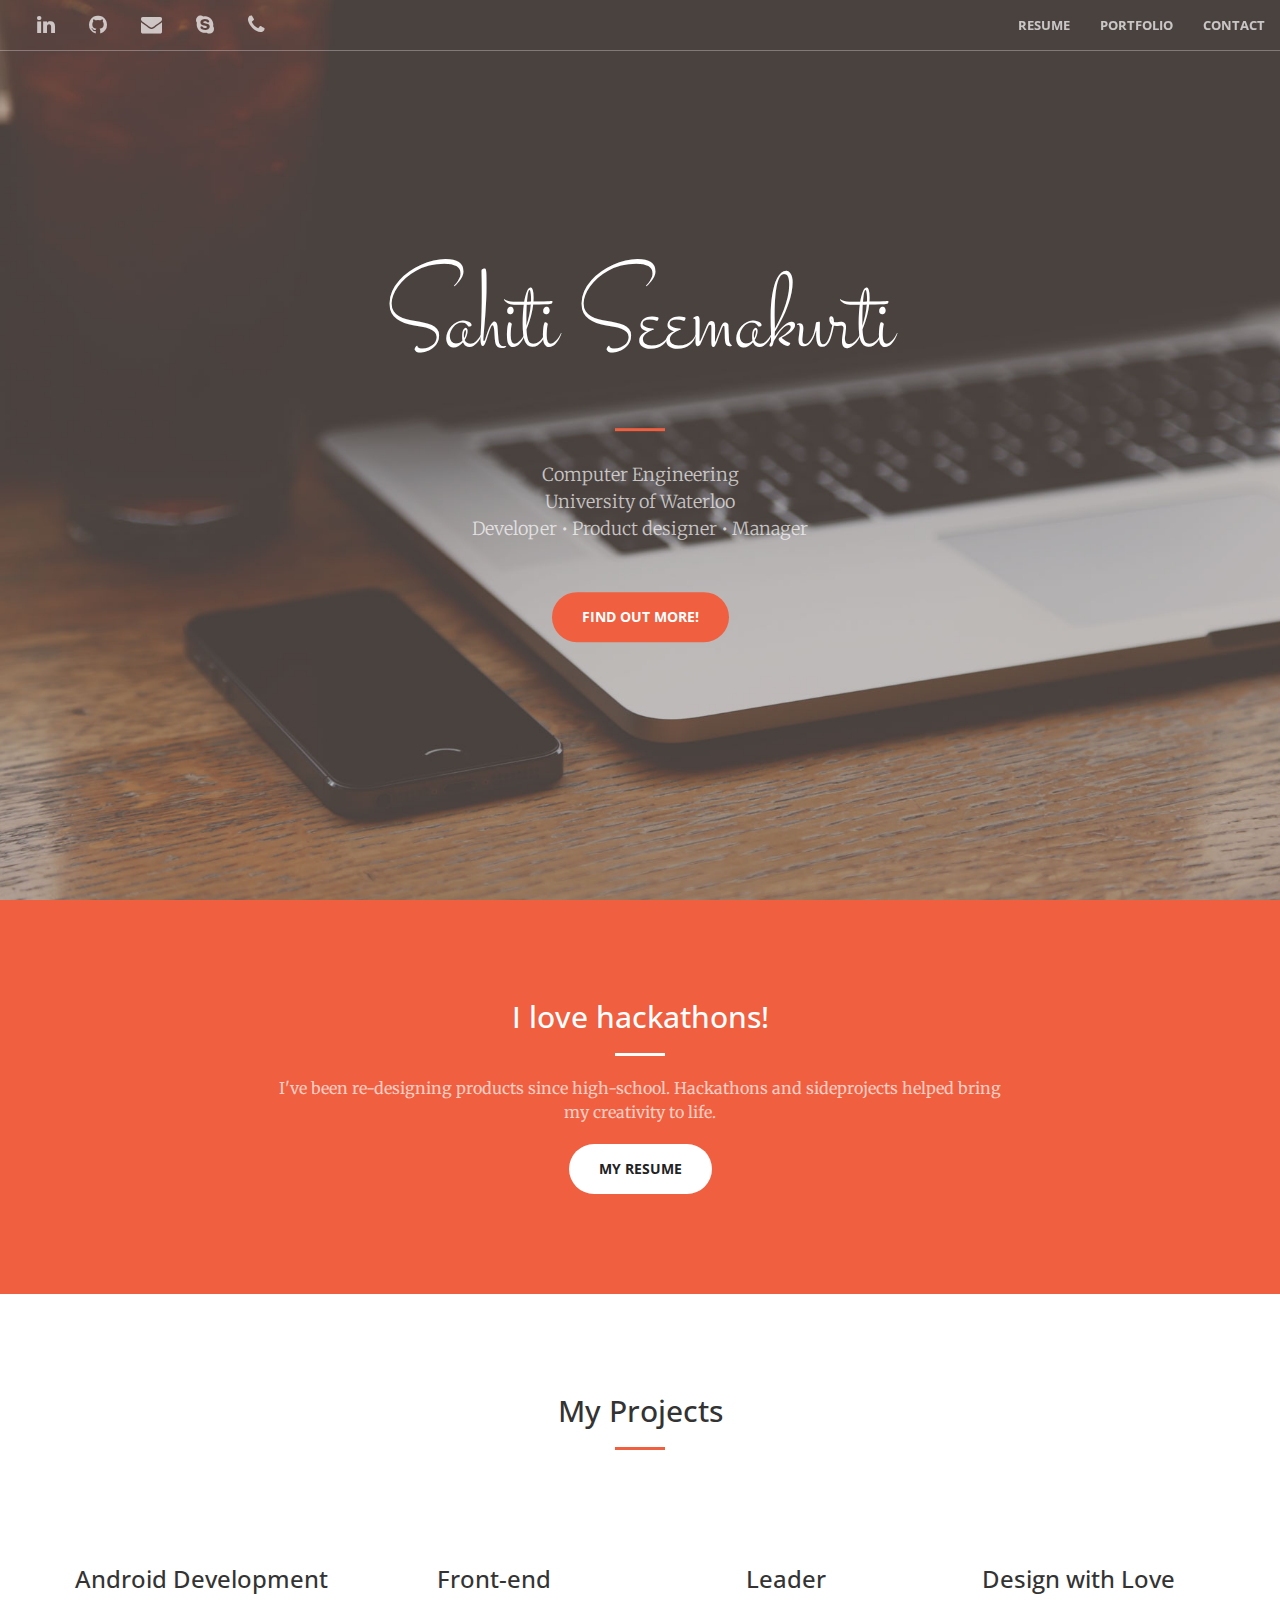
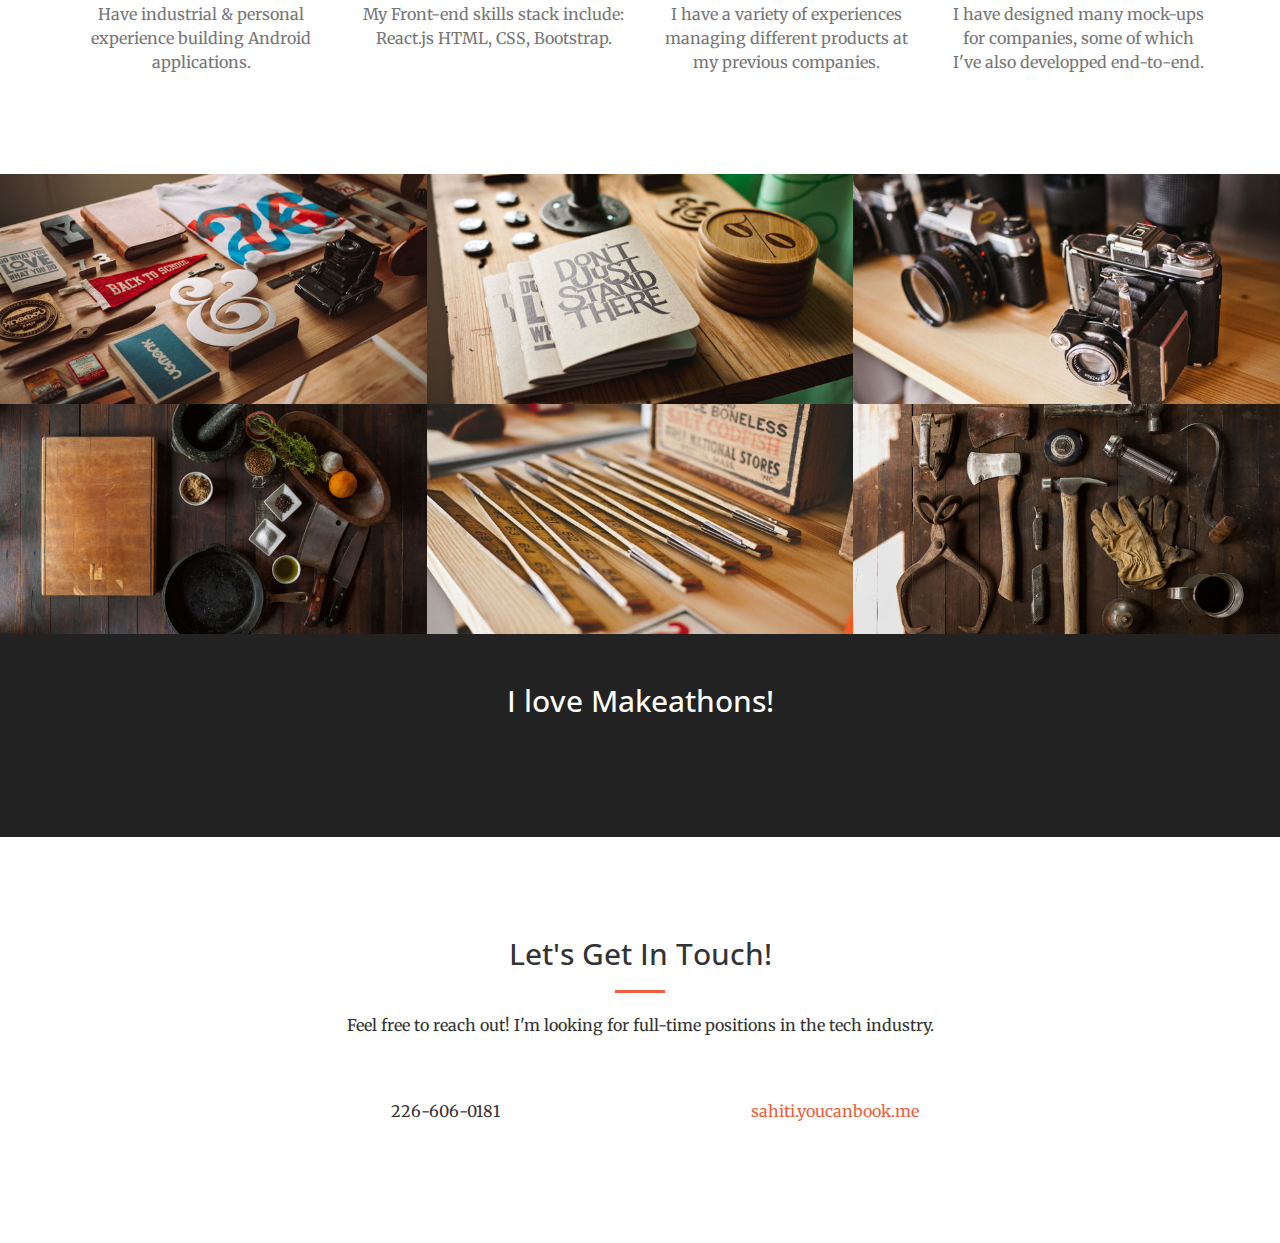
<file: index.html>
<!DOCTYPE html>
<html lang="en">

<head>

    <meta charset="utf-8">
    <meta http-equiv="X-UA-Compatible" content="IE=edge">
    <meta name="viewport" content="width=device-width, initial-scale=1">
    <meta name="description" content="Computer Engineer from University of Waterloo">
    <meta name="author" content="Sahiti Seemakurti">

    <title>Sahiti.Tech</title>

    <!-- Bootstrap Core CSS -->
    <link rel="stylesheet" href="css/bootstrap.min.css" type="text/css">

    <!-- Custom Fonts -->
    <link href='http://fonts.googleapis.com/css?family=Open+Sans:300italic,400italic,600italic,700italic,800italic,400,300,600,700,800' rel='stylesheet' type='text/css'>
    <link href='http://fonts.googleapis.com/css?family=Merriweather:400,300,300italic,400italic,700,700italic,900,900italic' rel='stylesheet' type='text/css'>
    <link rel="stylesheet" href="font-awesome/css/font-awesome.min.css" type="text/css">

    <!-- Plugin CSS -->
    <link rel="stylesheet" href="css/animate.min.css" type="text/css">

    <!-- Custom CSS -->
    <link rel="stylesheet" href="css/creative.css" type="text/css">
	
	<!-- Icon -->
    <link rel="shortcut icon" href="icon.ico" />
	
	<!-- Font -->
	<link href='https://fonts.googleapis.com/css?family=Stalemate' rel='stylesheet' type='text/css'>
	

    <!-- HTML5 Shim and Respond.js IE8 support of HTML5 elements and media queries -->
    <!-- WARNING: Respond.js doesn't work if you view the page via file:// -->
    <!--[if lt IE 9]>
        <script src="https://oss.maxcdn.com/libs/html5shiv/3.7.0/html5shiv.js"></script>
        <script src="https://oss.maxcdn.com/libs/respond.js/1.4.2/respond.min.js"></script>
    <![endif]-->

</head>

<body id="page-top">

    <nav id="mainNav" class="navbar navbar-default navbar-fixed-top">
        <div class="container-fluid">
            <!-- Brand and toggle get grouped for better mobile display -->
            <div class="navbar-header">
                <button type="button" class="navbar-toggle collapsed" data-toggle="collapse" data-target="#bs-example-navbar-collapse-1">
                    <span class="sr-only">Toggle navigation</span>
                    <span class="icon-bar"></span>
                    <span class="icon-bar"></span>
                    <span class="icon-bar"></span>
                </button>
                
                <div class="social">

                    <ul class="social-ul">
                        <li><a class="btn btn-social-icon btn-linkedin" href="https://ca.linkedin.com/in/sahitiseemakurti" target="_blank">
                            <span class="fa fa-2x fa-linkedin wow bounceIn"></span></a>
                        </li>
                        <li><a class="btn btn-social-icon btn-github" href="https://github.com/spike321" target="_blank">
                            <span class="fa fa-2x fa-github wow bounceIn"></span>
                        </a></li>
                        <li><a class="btn btn-social-icon btn-envelope" href="https://sahiti.youcanbook.me" target="_blank">
                            <span class="fa fa-2x fa-envelope wow bounceIn"></span></a>
                        </li>
                        <li><a class="btn btn-social-icon btn-skype" href="skype:sseemaku?call" target="_blank">
                            <span class="fa fa-2x fa-skype wow bounceIn"></span></a>
                        </li>
                        <li><a class="btn btn-social-icon btn-phone page-scroll" href="#contact">
                            <span class="fa fa-2x fa-phone wow bounceIn page-"></span></a>
                        </li>
                    </ul>

                </div>



            </div>

            <!-- Collect the nav links, forms, and other content for toggling -->
            <div class="collapse navbar-collapse" id="bs-example-navbar-collapse-1">
                <ul class="nav navbar-nav navbar-right">
                    <li>
                        <a class="page-scroll" href="Resume.pdf" target="_blank">Resume</a>
                    </li>
                    <li>
                        <a class="page-scroll" href="#services">Portfolio</a>
                    </li>
                    <li>
                        <a class="page-scroll" href="https://sahiti.youcanbook.me" target="_blank">Contact</a>
                    </li>
                </ul>
            </div>
            <!-- /.navbar-collapse -->
        </div>
        <!-- /.container-fluid -->
    </nav>

    <header>
        <div class="header-content">
            <div class="header-content-inner">
                <h1 style="font-size: 127px">Sahiti Seemakurti</h1>
                <hr>
                <p>Computer Engineering<br>University of Waterloo<br>Developer &bull; Product designer &bull; Manager</p>
                <a href="#resume" class="btn btn-primary btn-xl page-scroll">Find Out More!</a>
            </div>
        </div>
    </header>

    <section class="bg-primary" id="resume">
        <div class="container">
            <div class="row">
                <div class="col-lg-8 col-lg-offset-2 text-center">
                    <h2 class="section-heading">I love hackathons!</h2>
                    <hr class="light">
                    <p class="text-faded">I've been re-designing products since high-school. Hackathons and sideprojects helped bring my creativity to life. </p>
                    <a href="Resume.pdf" target="_blank" class="btn btn-default btn-xl">My Resume</a>
                </div>
            </div>
        </div>
    </section>

    <section id="services">
        <div class="container">
            <div class="row">
                <div class="col-lg-12 text-center">
                    <h2 class="section-heading">My Projects</h2>
                    <hr class="primary">
                </div>
            </div>
        </div>
        <div class="container">
            <div class="row">
                <div class="col-lg-3 col-md-6 text-center">
                    <div class="service-box">
                        <i class="fa fa-4x fa-android wow bounceIn text-primary"></i>
                        <h3>Android Development</h3>
                        <p class="text-muted">Have industrial &amp; personal experience building Android applications.</p>
                    </div>
                </div>
                <div class="col-lg-3 col-md-6 text-center">
                    <div class="service-box">
                        <i class="fa fa-4x fa-code wow bounceIn text-primary" data-wow-delay=".1s"></i>
                        <h3>Front-end</h3>
                        <p class="text-muted">My Front-end skills stack include: React.js HTML, CSS, Bootstrap.</p>
                    </div>
                </div>
                <div class="col-lg-3 col-md-6 text-center">
                    <div class="service-box">
                        <i class="fa fa-4x fa-group wow bounceIn text-primary" data-wow-delay=".2s"></i>
                        <h3>Leader</h3>
                        <p class="text-muted">I have a variety of experiences managing different products at my previous companies.</p>
                    </div>
                </div>
                <div class="col-lg-3 col-md-6 text-center">
                    <div class="service-box">
                        <i class="fa fa-4x fa-heart wow bounceIn text-primary" data-wow-delay=".3s"></i>
                        <h3>Design with Love</h3>
                        <p class="text-muted">I have designed many mock-ups for companies, some of which I've also developped end-to-end.</p>
                    </div>
                </div>
            </div>
        </div>
    </section>

    <section class="no-padding" id="portfolio">
        <div class="container-fluid">
            <div class="row no-gutter">
                <div class="col-lg-4 col-sm-6">
                    <a href="http://aim-code2014.herokuapp.com/" target="_blank" class="portfolio-box">
                        <img src="img/portfolio/1.jpg" class="img-responsive" alt="">
                        <div class="portfolio-box-caption">
                            <div class="portfolio-box-caption-content">
                                <div class="project-category text-faded">
                                    Design
                                </div>
                                <div class="project-name">
                                    AIM App
                                </div>
                            </div>
                        </div>
                    </a>
                </div>
                <div class="col-lg-4 col-sm-6">
                    <a href="https://www.youtube.com/watch?v=B8kUwEyNY2Q" target="_blank" class="portfolio-box">
                        <img src="img/portfolio/2.jpg" class="img-responsive" alt="">
                        <div class="portfolio-box-caption">
                            <div class="portfolio-box-caption-content">
                                <div class="project-category text-faded">
                                    Android
                                </div>
                                <div class="project-name">
                                    Handshake
                                </div>
                            </div>
                        </div>
                    </a>
                </div>
                <div class="col-lg-4 col-sm-6">
                    <a href="Specializations-Mockup.PNG" target="_blank" class="portfolio-box">
                        <img src="img/portfolio/3.jpg" class="img-responsive" alt="">
                        <div class="portfolio-box-caption">
                            <div class="portfolio-box-caption-content">
                                <div class="project-category text-faded">
                                    Front-end - React.js
                                </div>
                                <div class="project-name">
                                    Coursera.org
                                </div>
                            </div>
                        </div>
                    </a>
                </div>
                <div class="col-lg-4 col-sm-6">
                    <a href="https://github.com/spike321/Curve-fitting-algorithms/blob/master/research_report.pdf" target="_blank" class="portfolio-box">
                        <img src="img/portfolio/4.jpg" class="img-responsive" alt="">
                        <div class="portfolio-box-caption">
                            <div class="portfolio-box-caption-content">
                                <div class="project-category text-faded">
                                    Java
                                </div>
                                <div class="project-name">
                                    Curve drawing algorithms
                                </div>
                            </div>
                        </div>
                    </a>
                </div>
                <div class="col-lg-4 col-sm-6">
                    <a href="#" class="portfolio-box">
                        <img src="img/portfolio/5.jpg" class="img-responsive" alt="">
                        <div class="portfolio-box-caption">
                            <div class="portfolio-box-caption-content">
                                <div class="project-category text-faded">
                                    Product Management
                                </div>
                                <div class="project-name">
                                    Instant Messeging App - Deloitte
                                </div>
                            </div>
                        </div>
                    </a>
                </div>
                <div class="col-lg-4 col-sm-6">
                    <a href="https://insideinternships.com/" target="_blank" class="portfolio-box">
                        <img src="img/portfolio/6.jpg" class="img-responsive" alt="">
                        <div class="portfolio-box-caption">
                            <div class="portfolio-box-caption-content">
                                <div class="project-category text-faded">
                                    Medium - Blogpost
                                </div>
                                <div class="project-name">
                                    Co-Founder of InsideInternships.com, a HONY(Humans of New York) for students in Tech!
                                </div>
                            </div>
                        </div>
                    </a>
                </div>
            </div>
        </div>
    </section>

    <aside class="bg-dark">
        <div class="container text-center">
            <div class="call-to-action">
                <h2>I love Makeathons!</h2>
                <a href="Resume.pdf" target="_blank" class="btn btn-default btn-xl wow tada">My Resume</a>
            </div>
        </div>
    </aside>

    <section id="contact">
        <div class="container">
            <div class="row">
                <div class="col-lg-8 col-lg-offset-2 text-center">
                    <h2 class="section-heading">Let's Get In Touch!</h2>
                    <hr class="primary">
                    <p>Feel free to reach out! I'm looking for full-time positions in the tech industry.</p>
                </div>
                <div class="col-lg-4 col-lg-offset-2 text-center">
                    <i class="fa fa-phone fa-3x wow bounceIn"></i>
                    <p>226-606-0181</p>
                </div>
                <div class="col-lg-4 text-center">
                    <i class="fa fa-envelope-o fa-3x wow bounceIn" data-wow-delay=".1s"></i>
                    <p><a href="https://sahiti.youcanbook.me">sahiti.youcanbook.me</a></p>
                </div>
            </div>
        </div>
    </section>

    <!-- jQuery -->
    <script src="js/jquery.js"></script>

    <!-- Bootstrap Core JavaScript -->
    <script src="js/bootstrap.min.js"></script>

    <!-- Plugin JavaScript -->
    <script src="js/jquery.easing.min.js"></script>
    <script src="js/jquery.fittext.js"></script>
    <script src="js/wow.min.js"></script>

    <!-- Custom Theme JavaScript -->
    <script src="js/creative.js"></script>

</body>

</html>
</file>
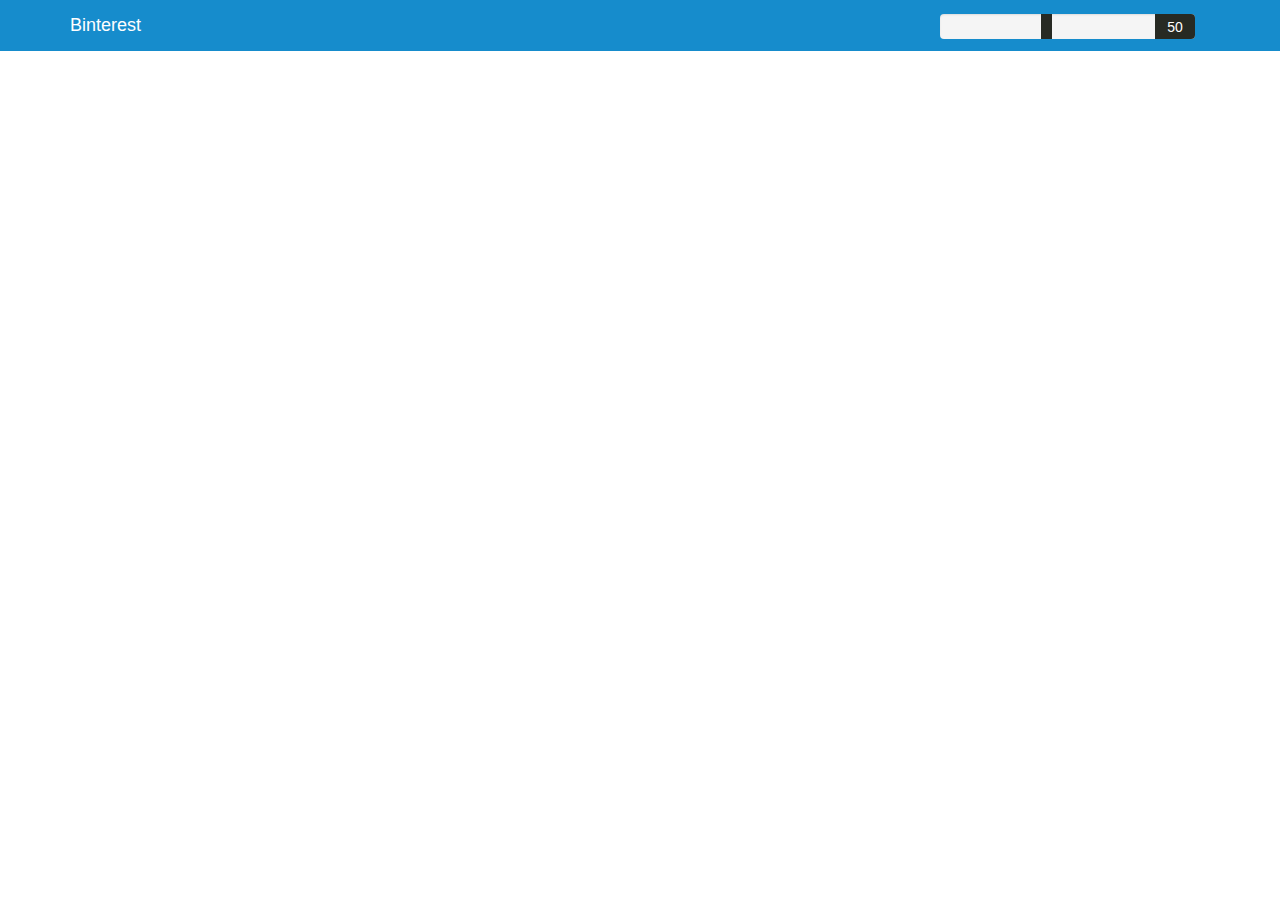
<file: Binterest/binterest.html>
<!DOCTYPE html>

<html>
<head>
<link rel="stylesheet" href="Binterest.css">

<title> Binterest</title>
    <meta charset="utf-8">
    <meta name="viewport" content="width=device-width, initial-scale=1.0">
    <link href="Bootstrap3/css/bootstrap.min.css" rel="stylesheet" type="text/css">
	
    <link href="Binterest.css" rel="stylesheet" type="text/css">
    <script type="text/javascript" src="http://ajax.googleapis.com/ajax/libs/jquery/2.1.1/jquery.min.js"></script>
    <script src="Bootstrap3/js/bootstrap.js"></script>
	<script src="slider/js/bootstrap-slider.js"></script>
	<link href="slider/css/slider.css" rel="stylesheet" type="text/css">
	
</head>

	<link href='https://api.tiles.mapbox.com/mapbox.js/v2.2.1/mapbox.css' rel='stylesheet' />
	<link href='https://api.tiles.mapbox.com/mapbox.js/plugins/leaflet-draw/v0.2.2/leaflet.draw.css' rel='stylesheet' />
<body>

 <div class="navbar navbar-custom navbar-fixed-top">
  <div class="container">
    <div class="navbar-header">
      <button type="button" class="navbar-toggle" data-toggle="collapse" data-target=".navbar-collapse">
        <span class="icon-bar"></span>
        <span class="icon-bar"></span>
        <span class="icon-bar"></span>
      </button>
      <a class="navbar-brand" href="#">Binterest</a>
    </div>
   
   <div id="slider" class="col-sm-3 col-md-3 pull-right">
		<div class="range range-info">
            <input id="bins"type="range" name="range" min="1" max="100" value="50" onchange="rangeSuccess.value=value">
            <output id="rangeSuccess">50</output>
          </div>
	</div>
	<!--
    <div class="col-sm-3 col-md-3 pull-right">
      <form class="navbar-form" role="search">
        <div class="input-group">
          <input type="text" class="form-control" placeholder="Number of Bins" name="bins" id="bins">  
          <div class="input-group-btn">
            <button type="submit" class="btn btn-success"><span class="glyphicon glyphicon-search"></span></button>
          </div>
        </div>
      </form>
    </div-->
	
	</div>
	</div>



	

<div id="map" style="overflow: hidden; transform: translateZ(0px); "></div>
	
	
	<script type="text/javascript" src='https://api.tiles.mapbox.com/mapbox.js/v2.2.1/mapbox.js' ></script>
	<script type="text/javascript" src='https://api.tiles.mapbox.com/mapbox.js/plugins/leaflet-draw/v0.2.2/leaflet.draw.js'></script>
	<script type="text/javascript" src='https://api.tiles.mapbox.com/mapbox.js/plugins/leaflet-geodesy/v0.1.0/leaflet-geodesy.js'></script>
	<script type="text/javascript" src="Binterest.js"></script>



</body>
</html>
</file>
<file: Binterest/Binterest.css>
html,body{
  	height:100%;
}

body{
  	padding-top:50px; /*padding for navbar*/
}

.navbar-custom .icon-bar {
	background-color:#fff;
}

.navbar-custom {
	background-color: #168ccc;
    color:#fff;
}

.navbar-custom li>a:hover,.navbar-custom li>a:focus {
	background-color:#49bfff;
}

.navbar-custom a{
    color:#fefefe;
}

.navbar-custom .form-control:focus {
	border-color: #49bfff;
	outline: 0;
	-webkit-box-shadow: inset 0 0 0;
	box-shadow: inset 0 0 0;
}

#main, #main>.row {
	height:100%;
}

#main>.row {
    overflow-y:scroll;
}

#left {
	height:100%;
}


body { margin:0; padding:0; }

#map { 
width:100%;
    height:calc(100% - 0);
    position:absolute;
    right:0;
    top:50px;
    bottom:0;
    overflow:hidden;

 }
 
 #ex1Slider .slider-selection {
	background: #BABABA;
}


@media (max-width: 1200px) {
    .navbar-header {
        float: none;
    }
    .navbar-left,.navbar-right {
        float: none !important;
    }
    .navbar-toggle {
        display: block;
    }
    .navbar-collapse {
        border-top: 1px solid transparent;
        box-shadow: inset 0 1px 0 rgba(255,255,255,0.1);
    }
    .navbar-fixed-top {
		top: 0;
		border-width: 0 0 1px;
	}
    .navbar-collapse.collapse {
        display: none!important;
    }
    .navbar-nav {
        float: none!important;
		margin-top: 7.5px;
	}
	.navbar-nav>li {
        float: none;
    }
    .navbar-nav>li>a {
        padding-top: 10px;
        padding-bottom: 10px;
    }
    .collapse.in{
  		display:block !important;
	}
}


@import url(http://fonts.googleapis.com/css?family=Roboto:400,300);
@import url(http://netdna.bootstrapcdn.com/font-awesome/4.0.3/css/font-awesome.css);

.range {
    display: table;
    position: relative;
    height: 20px;
    margin-top: 14px;
    background-color: rgb(245, 245, 245);
    border-radius: 4px;
    -webkit-box-shadow: inset 0 1px 2px rgba(0, 0, 0, 0.1);
    box-shadow: inset 0 1px 2px rgba(0, 0, 0, 0.1);
    cursor: pointer;
}

.range input[type="range"] {
    -webkit-appearance: none !important;
    -moz-appearance: none !important;
    -ms-appearance: none !important;
    -o-appearance: none !important;
    appearance: none !important;

    display: table-cell;
    width: 100%;
    background-color: transparent;
    height: 25px;
    cursor: pointer;
}
.range input[type="range"]::-webkit-slider-thumb {
    -webkit-appearance: none !important;
    -moz-appearance: none !important;
    -ms-appearance: none !important;
    -o-appearance: none !important;
    appearance: none !important;

    width: 11px;
    height: 25px;
    color: rgb(255, 255, 255);
    text-align: center;
    white-space: nowrap;
    vertical-align: baseline;
    border-radius: 0px;
    background-color: rgb(153, 153, 153);
}

.range input[type="range"]::-moz-slider-thumb {
    -webkit-appearance: none !important;
    -moz-appearance: none !important;
    -ms-appearance: none !important;
    -o-appearance: none !important;
    appearance: none !important;
    
    width: 11px;
    height: 25px;
    color: rgb(255, 255, 255);
    text-align: center;
    white-space: nowrap;
    vertical-align: baseline;
    border-radius: 0px;
    background-color: rgb(153, 153, 153);
}

.range output {
    display: table-cell;
    padding: 3px 5px 2px;
    min-width: 40px;
    color: rgb(255, 255, 255);
    background-color: rgb(153, 153, 153);
    text-align: center;
    text-decoration: none;
    border-radius: 4px;
    border-bottom-left-radius: 0;
    border-top-left-radius: 0;
    width: 1%;
    white-space: nowrap;
    vertical-align: middle;

    -webkit-transition: all 0.5s ease;
    -moz-transition: all 0.5s ease;
    -o-transition: all 0.5s ease;
    -ms-transition: all 0.5s ease;
    transition: all 0.5s ease;

    -webkit-user-select: none;
    -khtml-user-select: none;
    -moz-user-select: -moz-none;
    -o-user-select: none;
    user-select: none;
}
.range input[type="range"] {
    outline: none;
}

.range.range-success input[type="range"]::-webkit-slider-thumb {
    background-color: rgb(92, 184, 92);
}
.range.range-success input[type="range"]::-moz-slider-thumb {
    background-color: rgb(92, 184, 92);
}
.range.range-success output {
    background-color: rgb(92, 184, 92);
}
.range.range-success input[type="range"] {
    outline-color: rgb(92, 184, 92);
}

.range.range-warning input[type="range"]::-webkit-slider-thumb {
    background-color: rgb(240, 173, 78);
}
.range.range-warning input[type="range"]::-moz-slider-thumb {
    background-color: rgb(240, 173, 78);
}
.range.range-warning output {
    background-color: rgb(240, 173, 78);
}
.range.range-warning input[type="range"] {
    outline-color: rgb(240, 173, 78);
}


.range.range-info input[type="range"]::-webkit-slider-thumb {
    background-color: rgb(39, 42, 35);
}
.range.range-info input[type="range"]::-moz-slider-thumb {
      background-color: rgb(39, 42, 35);

}
.range.range-info output {
      background-color: rgb(39, 42, 35);

}
.range.range-info input[type="range"] {
    outline-color: rgb(39, 42, 35);
}
</file>
<file: css/creative.css>
/*!
 * Start Bootstrap - Creative Bootstrap Theme (http://startbootstrap.com)
 * Code licensed under the Apache License v2.0.
 * For details, see http://www.apache.org/licenses/LICENSE-2.0.
 */

html,
body {
    width: 100%;
    height: 100%;
}

body {
    font-family: Merriweather,'Helvetica Neue',Arial,sans-serif;
}

hr {
    max-width: 50px;
    border-color: #f05f40; /*orange*/
    border-width: 3px;
}

hr.light {
    border-color: #fff;
}

a {
    color: #f05f40; /*orange*/
    -webkit-transition: all .35s;
    -moz-transition: all .35s;
    transition: all .35s;
}

a:hover,
a:focus {
    color: #eb3812; /*red-ish range*/
}

h1,
h2,
h3,
h4,
h5,
h6 {
    font-family: 'Open Sans','Helvetica Neue',Arial,sans-serif;
}

p {
    margin-bottom: 20px;
    font-size: 16px;
    line-height: 1.5;
}

.bg-primary {
    background-color: #f05f40; /*orange*/
}

.bg-dark {
    color: #fff; /*white*/
    background-color: #222; /*black*/
}

.pink {
    color: ;
}

.text-faded {
    color: rgba(255,255,255,.7); /*faded white*/
}

section {
    padding: 100px 0;
}

aside {
    padding: 50px 0;
}

.no-padding {
    padding: 0;
}

.social .fa:hover {
    color: #fff; /*white*/
}

.social .fa {
    color: rgba(255,255,255,.7); /*faded white*/
    font-size: 1.5em;
}

.social {
    height: 50px;
}

.social .social-ul{
    float: left;
    margin: 0px;
    padding: 0px;
    height: 100%;
    display: flex;
    direction: column;
    list-style-type: none;
    align-items: center;
}

.social .social-ul li{
    float: left;
    align-items: center;
    padding-left: 10px;
    list-style-type: none;
}

.navbar-default {
    border-color: rgba(34,34,34,.05);
    font-family: 'Open Sans','Helvetica Neue',Arial,sans-serif;
    background-color: #fff;
    -webkit-transition: all .35s;
    -moz-transition: all .35s;
    transition: all .35s;
}

.navbar-default .navbar-header .navbar-brand {
    text-transform: uppercase;
    font-family: 'Open Sans','Helvetica Neue',Arial,sans-serif;
    font-weight: 700;
    color: #f05f40;
}

.navbar-default .navbar-header .navbar-brand:hover,
.navbar-default .navbar-header .navbar-brand:focus {
    color: #eb3812;
}

.navbar-default .nav > li>a,
.navbar-default .nav>li>a:focus {
    text-transform: uppercase;
    font-size: 13px;
    font-weight: 700;
    color: #222;
}

.navbar-default .nav > li>a:hover,
.navbar-default .nav>li>a:focus:hover {
    color: #f05f40;
}

.navbar-default .nav > li.active>a,
.navbar-default .nav>li.active>a:focus {
    color: #f05f40!important;
    background-color: transparent;
}

.navbar-default .nav > li.active>a:hover,
.navbar-default .nav>li.active>a:focus:hover {
    background-color: transparent;
}

@media(min-width:768px) {
    .navbar-default {
        border-color: rgba(255,255,255,.3);
        background-color: transparent;
    }

    .navbar-default .navbar-header .navbar-brand {
        color: rgba(255,255,255,.7);
    }

    .navbar-default .navbar-header .navbar-brand:hover,
    .navbar-default .navbar-header .navbar-brand:focus {
        color: #fff;
    }

    .navbar-default .nav > li>a,
    .navbar-default .nav>li>a:focus {
        color: rgba(255,255,255,.7);
    }

    .navbar-default .nav > li>a:hover,
    .navbar-default .nav>li>a:focus:hover {
        color: #fff;
    }

    .navbar-default.affix {
        border-color: rgba(34,34,34,.05);
        background-color: #fff;
    }

    .navbar-default.affix .navbar-header .navbar-brand {
        font-size: 14px;
        color: #f05f40;
    }

    .navbar-default.affix .navbar-header .navbar-brand:hover,
    .navbar-default.affix .navbar-header .navbar-brand:focus {
        color: #eb3812;
    }

    .navbar-default.affix .nav > li>a,
    .navbar-default.affix .nav>li>a:focus {
        color: #222;
    }

    .navbar-default.affix .nav > li>a:hover,
    .navbar-default.affix .nav>li>a:focus:hover {
        color: #f05f40;
    }
}

header {
    position: relative;
    width: 100%;
    min-height: auto;
    text-align: center;
    color: #fff;
    background-image: url(../img/header.jpg);
    background-position: center;
    -webkit-background-size: cover;
    -moz-background-size: cover;
    background-size: cover;
    -o-background-size: cover;
}

header .header-content {
    position: relative;
    width: 100%;
    padding: 100px 15px;
    text-align: center;
}

header .header-content .header-content-inner h1 {
    margin-top: 0;
    margin-bottom: 0;
	font-family: 'Stalemate', cursive;
    font-size: 127px !important;
}

header .header-content .header-content-inner hr {
    margin: 30px auto;
}

header .header-content .header-content-inner p {
    margin-bottom: 50px;
    font-size: 16px;
    font-weight: 300;
    color: rgba(255,255,255,.7);
}

@media(min-width:768px) {
    header {
        min-height: 100%;
    }

    header .header-content {
        position: absolute;
        top: 50%;
        padding: 0 50px;
        -webkit-transform: translateY(-50%);
        -ms-transform: translateY(-50%);
        transform: translateY(-50%);
    }

    header .header-content .header-content-inner {
        margin-right: auto;
        margin-left: auto;
        max-width: 1000px;
    }

    header .header-content .header-content-inner p {
        margin-right: auto;
        margin-left: auto;
        max-width: 80%;
        font-size: 18px;
    }
}

.section-heading {
    margin-top: 0;
}

.service-box {
    margin: 50px auto 0;
    max-width: 400px;
}

@media(min-width:992px) {
    .service-box {
        margin: 20px auto 0;
    }
}

.service-box p {
    margin-bottom: 0;
}

.portfolio-box {
    display: block;
    position: relative;
    margin: 0 auto;
    max-width: 650px;
}

.portfolio-box .portfolio-box-caption {
    display: block;
    position: absolute;
    bottom: 0;
    width: 100%;
    height: 100%;
    text-align: center;
    color: #fff;
    opacity: 0;
    background: rgba(240,95,64,.9);
    -webkit-transition: all .35s;
    -moz-transition: all .35s;
    transition: all .35s;
}

.portfolio-box .portfolio-box-caption .portfolio-box-caption-content {
    position: absolute;
    top: 50%;
    width: 100%;
    text-align: center;
    transform: translateY(-50%);
}

.portfolio-box .portfolio-box-caption .portfolio-box-caption-content .project-category,
.portfolio-box .portfolio-box-caption .portfolio-box-caption-content .project-name {
    padding: 0 15px;
    font-family: 'Open Sans','Helvetica Neue',Arial,sans-serif;
}

.portfolio-box .portfolio-box-caption .portfolio-box-caption-content .project-category {
    text-transform: uppercase;
    font-size: 14px;
    font-weight: 600;
}

.portfolio-box .portfolio-box-caption .portfolio-box-caption-content .project-name {
    font-size: 18px;
}

.portfolio-box:hover .portfolio-box-caption {
    opacity: 1;
}

@media(min-width:768px) {
    .portfolio-box .portfolio-box-caption .portfolio-box-caption-content .project-category {
        font-size: 16px;
    }

    .portfolio-box .portfolio-box-caption .portfolio-box-caption-content .project-name {
        font-size: 22px;
    }
}

.call-to-action h2 {
    margin: 0 auto 20px;
}

.text-primary {
    color: #f05f40;
}

.no-gutter > [class*=col-] {
    padding-right: 0;
    padding-left: 0;
}

.btn-default {
    border-color: #fff;
    color: #222;
    background-color: #fff;
    -webkit-transition: all .35s;
    -moz-transition: all .35s;
    transition: all .35s;
}

.btn-default:hover,
.btn-default:focus,
.btn-default.focus,
.btn-default:active,
.btn-default.active,
.open > .dropdown-toggle.btn-default {
    border-color: #ededed;
    color: #222;
    background-color: #f2f2f2;
}

.btn-default:active,
.btn-default.active,
.open > .dropdown-toggle.btn-default {
    background-image: none;
}

.btn-default.disabled,
.btn-default[disabled],
fieldset[disabled] .btn-default,
.btn-default.disabled:hover,
.btn-default[disabled]:hover,
fieldset[disabled] .btn-default:hover,
.btn-default.disabled:focus,
.btn-default[disabled]:focus,
fieldset[disabled] .btn-default:focus,
.btn-default.disabled.focus,
.btn-default[disabled].focus,
fieldset[disabled] .btn-default.focus,
.btn-default.disabled:active,
.btn-default[disabled]:active,
fieldset[disabled] .btn-default:active,
.btn-default.disabled.active,
.btn-default[disabled].active,
fieldset[disabled] .btn-default.active {
    border-color: #fff;
    background-color: #fff;
}

.btn-default .badge {
    color: #fff;
    background-color: #222;
}

.btn-primary {
    border-color: #f05f40;
    color: #fff;
    background-color: #f05f40;
    -webkit-transition: all .35s;
    -moz-transition: all .35s;
    transition: all .35s;
}

.btn-primary:hover,
.btn-primary:focus,
.btn-primary.focus,
.btn-primary:active,
.btn-primary.active,
.open > .dropdown-toggle.btn-primary {
    border-color: #ed431f;
    color: #fff;
    background-color: #ee4b28;
}

.btn-primary:active,
.btn-primary.active,
.open > .dropdown-toggle.btn-primary {
    background-image: none;
}

.btn-primary.disabled,
.btn-primary[disabled],
fieldset[disabled] .btn-primary,
.btn-primary.disabled:hover,
.btn-primary[disabled]:hover,
fieldset[disabled] .btn-primary:hover,
.btn-primary.disabled:focus,
.btn-primary[disabled]:focus,
fieldset[disabled] .btn-primary:focus,
.btn-primary.disabled.focus,
.btn-primary[disabled].focus,
fieldset[disabled] .btn-primary.focus,
.btn-primary.disabled:active,
.btn-primary[disabled]:active,
fieldset[disabled] .btn-primary:active,
.btn-primary.disabled.active,
.btn-primary[disabled].active,
fieldset[disabled] .btn-primary.active {
    border-color: #f05f40;
    background-color: #f05f40;
}

.btn-primary .badge {
    color: #f05f40;
    background-color: #fff;
}

.btn {
    border: 0;
    border-radius: 300px;
    text-transform: uppercase;
    font-family: 'Open Sans','Helvetica Neue',Arial,sans-serif;
    font-weight: 700;
}

.btn-xl {
    padding: 15px 30px;
}

::-moz-selection {
    text-shadow: none;
    color: #fff;
    background: #222;
}

::selection {
    text-shadow: none;
    color: #fff;
    background: #222;
}

img::selection {
    color: #fff;
    background: 0 0;
}

img::-moz-selection {
    color: #fff;
    background: 0 0;
}

body {
    webkit-tap-highlight-color: #222;
}
</file>
<file: Binterest/slider/css/slider.css>
/*!
 * Slider for Bootstrap
 *
 * Copyright 2012 Stefan Petre
 * Licensed under the Apache License v2.0
 * http://www.apache.org/licenses/LICENSE-2.0
 *
 */
.slider {
  display: inline-block;
  vertical-align: middle;
  position: relative;
}
.slider.slider-horizontal {
  width: 210px;
  height: 20px;
}
.slider.slider-horizontal .slider-track {
  height: 10px;
  width: 100%;
  margin-top: -5px;
  top: 50%;
  left: 0;
}
.slider.slider-horizontal .slider-selection {
  height: 100%;
  top: 0;
  bottom: 0;
}
.slider.slider-horizontal .slider-handle {
  margin-left: -10px;
  margin-top: -5px;
}
.slider.slider-horizontal .slider-handle.triangle {
  border-width: 0 10px 10px 10px;
  width: 0;
  height: 0;
  border-bottom-color: #0480be;
  margin-top: 0;
}
.slider.slider-vertical {
  height: 210px;
  width: 20px;
}
.slider.slider-vertical .slider-track {
  width: 10px;
  height: 100%;
  margin-left: -5px;
  left: 50%;
  top: 0;
}
.slider.slider-vertical .slider-selection {
  width: 100%;
  left: 0;
  top: 0;
  bottom: 0;
}
.slider.slider-vertical .slider-handle {
  margin-left: -5px;
  margin-top: -10px;
}
.slider.slider-vertical .slider-handle.triangle {
  border-width: 10px 0 10px 10px;
  width: 1px;
  height: 1px;
  border-left-color: #0480be;
  margin-left: 0;
}
.slider input {
  display: none;
}
.slider .tooltip-inner {
  white-space: nowrap;
}
.slider-track {
  position: absolute;
  cursor: pointer;
  background-color: #f7f7f7;
  background-image: -moz-linear-gradient(top, #f5f5f5, #f9f9f9);
  background-image: -webkit-gradient(linear, 0 0, 0 100%, from(#f5f5f5), to(#f9f9f9));
  background-image: -webkit-linear-gradient(top, #f5f5f5, #f9f9f9);
  background-image: -o-linear-gradient(top, #f5f5f5, #f9f9f9);
  background-image: linear-gradient(to bottom, #f5f5f5, #f9f9f9);
  background-repeat: repeat-x;
  filter: progid:DXImageTransform.Microsoft.gradient(startColorstr='#fff5f5f5', endColorstr='#fff9f9f9', GradientType=0);
  -webkit-box-shadow: inset 0 1px 2px rgba(0, 0, 0, 0.1);
  -moz-box-shadow: inset 0 1px 2px rgba(0, 0, 0, 0.1);
  box-shadow: inset 0 1px 2px rgba(0, 0, 0, 0.1);
  -webkit-border-radius: 4px;
  -moz-border-radius: 4px;
  border-radius: 4px;
}
.slider-selection {
  position: absolute;
  background-color: #f7f7f7;
  background-image: -moz-linear-gradient(top, #f9f9f9, #f5f5f5);
  background-image: -webkit-gradient(linear, 0 0, 0 100%, from(#f9f9f9), to(#f5f5f5));
  background-image: -webkit-linear-gradient(top, #f9f9f9, #f5f5f5);
  background-image: -o-linear-gradient(top, #f9f9f9, #f5f5f5);
  background-image: linear-gradient(to bottom, #f9f9f9, #f5f5f5);
  background-repeat: repeat-x;
  filter: progid:DXImageTransform.Microsoft.gradient(startColorstr='#fff9f9f9', endColorstr='#fff5f5f5', GradientType=0);
  -webkit-box-shadow: inset 0 -1px 0 rgba(0, 0, 0, 0.15);
  -moz-box-shadow: inset 0 -1px 0 rgba(0, 0, 0, 0.15);
  box-shadow: inset 0 -1px 0 rgba(0, 0, 0, 0.15);
  -webkit-box-sizing: border-box;
  -moz-box-sizing: border-box;
  box-sizing: border-box;
  -webkit-border-radius: 4px;
  -moz-border-radius: 4px;
  border-radius: 4px;
}
.slider-handle {
  position: absolute;
  width: 20px;
  height: 20px;
  background-color: #0e90d2;
  background-image: -moz-linear-gradient(top, #149bdf, #0480be);
  background-image: -webkit-gradient(linear, 0 0, 0 100%, from(#149bdf), to(#0480be));
  background-image: -webkit-linear-gradient(top, #149bdf, #0480be);
  background-image: -o-linear-gradient(top, #149bdf, #0480be);
  background-image: linear-gradient(to bottom, #149bdf, #0480be);
  background-repeat: repeat-x;
  filter: progid:DXImageTransform.Microsoft.gradient(startColorstr='#ff149bdf', endColorstr='#ff0480be', GradientType=0);
  -webkit-box-shadow: inset 0 1px 0 rgba(255,255,255,.2), 0 1px 2px rgba(0,0,0,.05);
  -moz-box-shadow: inset 0 1px 0 rgba(255,255,255,.2), 0 1px 2px rgba(0,0,0,.05);
  box-shadow: inset 0 1px 0 rgba(255,255,255,.2), 0 1px 2px rgba(0,0,0,.05);
  opacity: 0.8;
  border: 0px solid transparent;
}
.slider-handle.round {
  -webkit-border-radius: 20px;
  -moz-border-radius: 20px;
  border-radius: 20px;
}
.slider-handle.triangle {
  background: transparent none;
}
</file>
